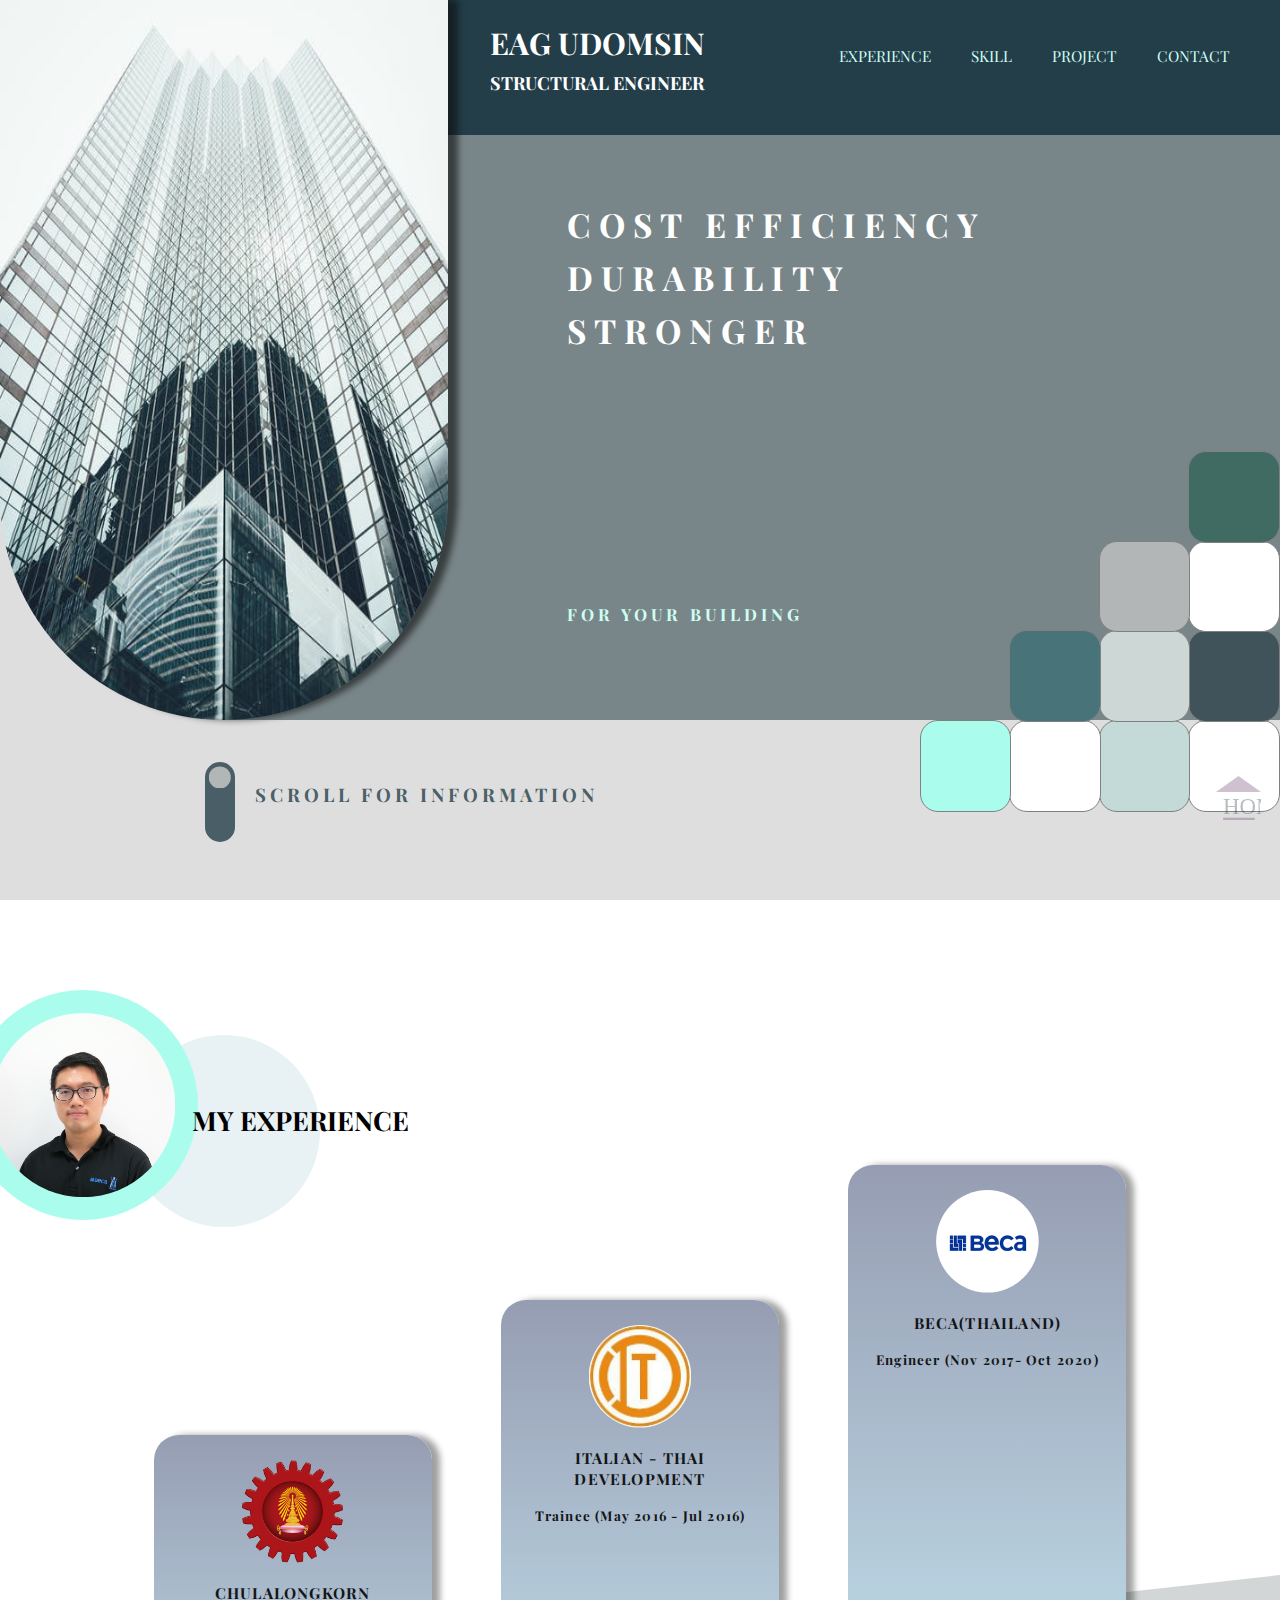
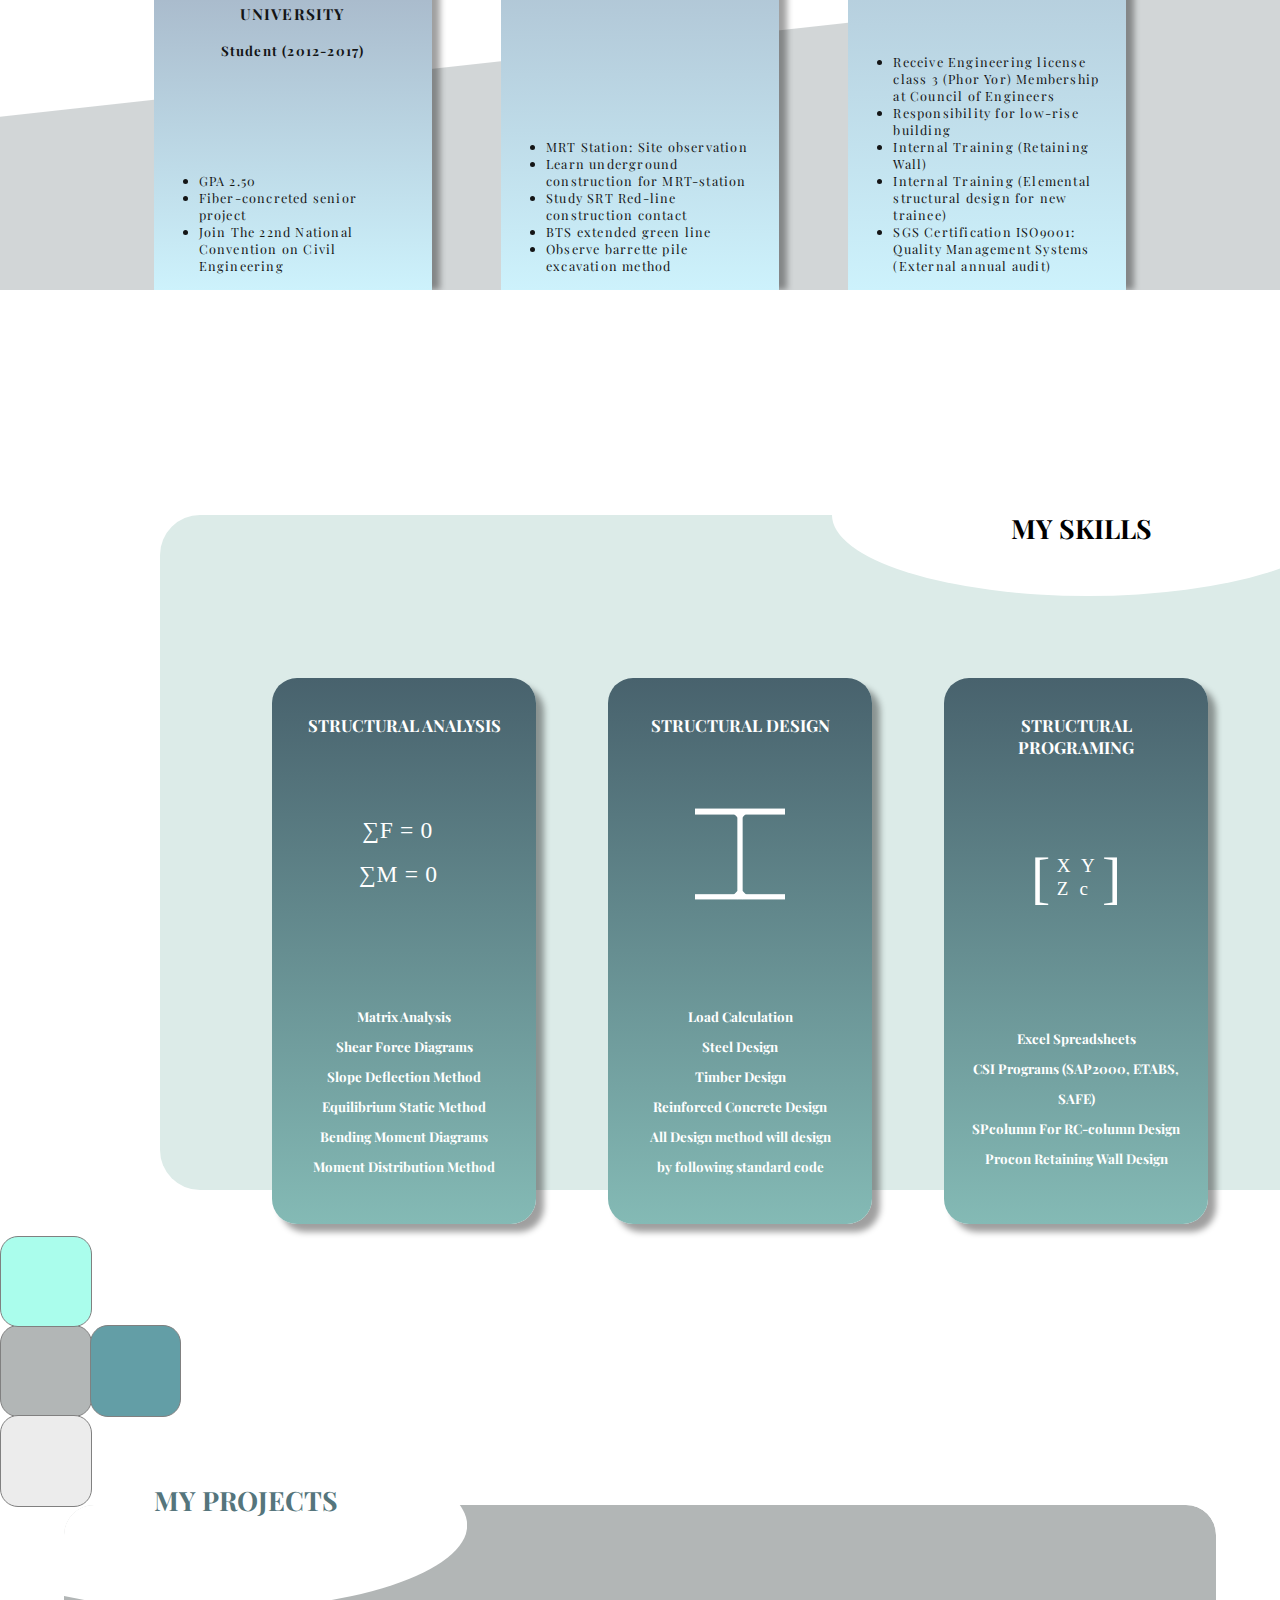
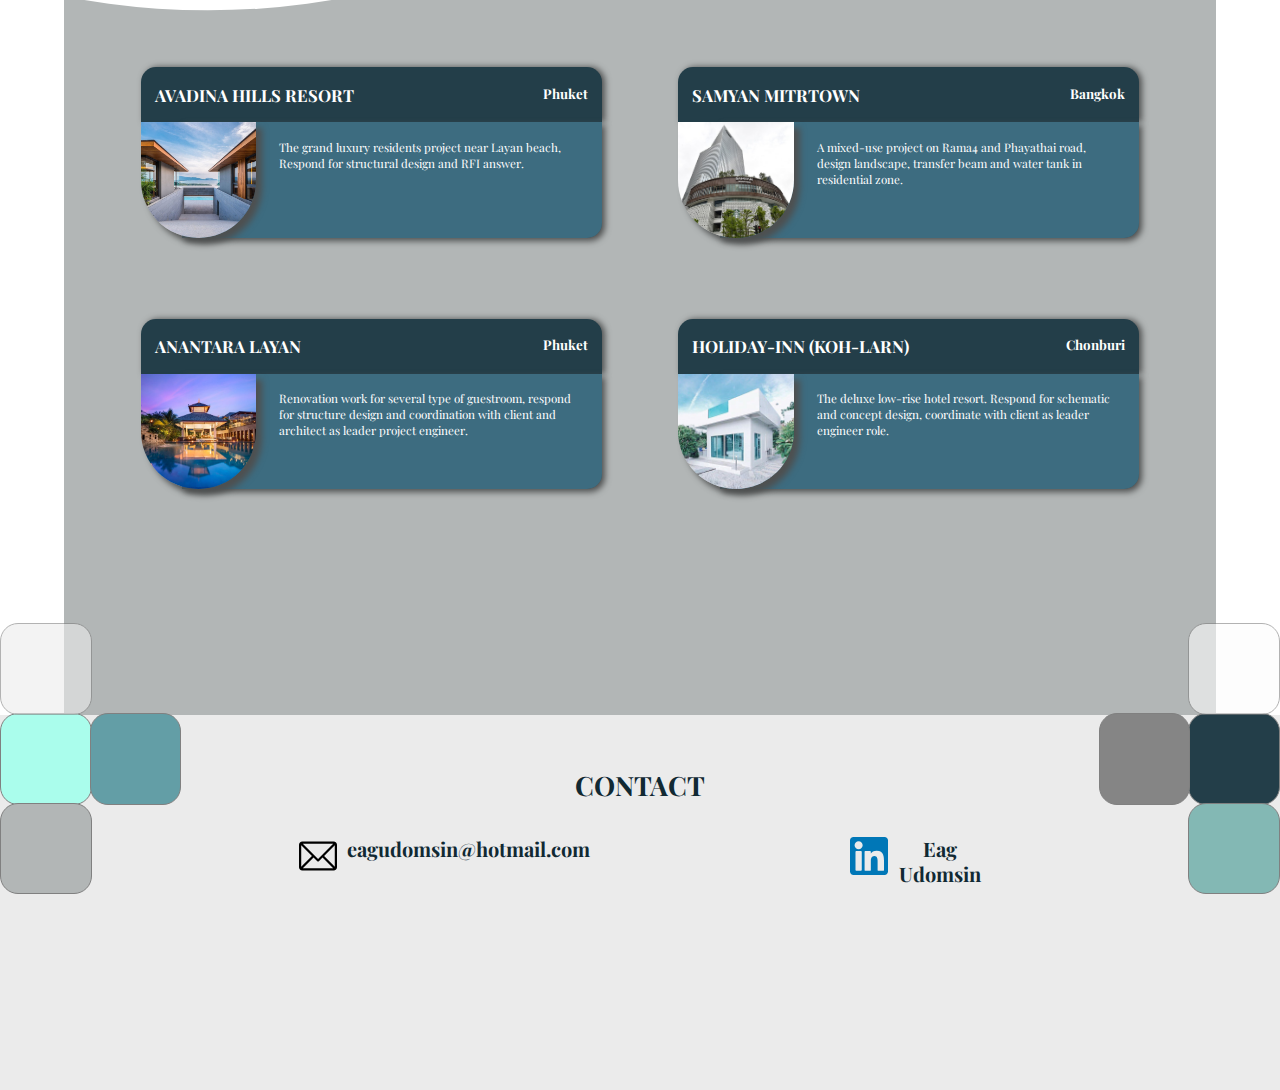
<file: index.html>
<!DOCTYPE html>
<html lang="en">
<head>
    <meta charset="UTF-8">
    <meta name="viewport" content="width=device-width, initial-scale=1.0">
    <title>Eag Udomsin</title>
    <link rel="stylesheet" href="2-style.css">
    <link rel="preconnect" href="https://fonts.gstatic.com">
    <link href="https://fonts.googleapis.com/css2?family=Playfair+Display&display=swap" rel="stylesheet">

</head>

<body>
    <section class="index">
        <div class="img-building-container">
            <img src="Image/building.jpeg" alt="" class="building">
        </div>
        <header>
            <div class="logo">
                <h1>EAG UDOMSIN</h1>
                <h2>STRUCTURAL ENGINEER</h2>
            </div>
            <nav>
                <ul>
                    <li><a href="#experience" id="toexperience">EXPERIENCE</a></li>
                    <li><a href="#skill" id="toskill">SKILL</a></li>
                    <li><a href="#project" id="toproject">PROJECT</a></li>
                    <li><a href="#contact" id="tocontact">CONTACT</a></li>
                </ul>
            </nav>
        </header>
        <div class="index-container">
            <h3>COST EFFICIENCY <br>
                DURABILITY <br>
                STRONGER</h3>
            <h4>FOR YOUR BUILDING</h4>
        </div>
        <div class="decor-box" id="box1"></div>
        <div class="decor-box" id="box2"></div>
        <div class="decor-box" id="box3"></div>
        <div class="decor-box" id="box4"></div>
        <div class="decor-box" id="box5"></div>
        <div class="decor-box" id="box6"></div>
        <div class="decor-box" id="box7"></div>
        <div class="decor-box" id="box8"></div>
        <div class="decor-box" id="box9"></div>
        <div class="decor-box" id="box10"></div>
        <div class="scroll-container">
            <div class="scroll">
                <div class="scroll-long">
                    <div class="scroll-circle"></div>
                </div>
            </div>
            <h4>SCROLL FOR INFORMATION</h4>
        </div>
    </section>

    <section class="experience" id="experience">
        <div class="circle1">
            <img src="Image/profile.jpg" alt="">
        </div>
        <div class="circle2"></div>
        <h2 class="exp-header">MY EXPERIENCE</h2>
        
        <div class="exp-container">
            <div class="exp-container-inner">
                <div class="exp-chula">
                    <img src="Image/CHULA ICON.png" alt="">
                    <h3>CHULALONGKORN UNIVERSITY</h3>
                    <h4>Student (2012-2017)</h4>
                    <ul>
                        <li>GPA 2.50</li>
                        <li>Fiber-concreted senior project</li>
                        <li>Join The 22nd National Convention on Civil Engineering</li>
                    </ul>
                </div>
            </div>
            <div class="exp-container-inner">
                <div class="exp-itd">
                    <img src="Image/ITD ICON.png" alt="">
                    <h3>ITALIAN - THAI DEVELOPMENT</h3>
                    <h4>Trainee (May 2016 - Jul 2016)</h4>
                    <ul>
                        <li>MRT Station: Site observation</li>
                        <li>Learn underground construction for MRT-station</li>
                        <li>Study SRT Red-line construction contact</li>
                        <li>BTS extended green line </li>
                        <li>Observe barrette pile excavation method</li>
                    </ul>
                </div>
            </div>
            <div class="exp-container-inner">
                <div class="exp-beca">
                    <img src="Image/BECA ICON.jpg" alt="">
                    <h3>BECA(THAILAND)</h3>
                    <h4>Engineer (Nov 2017- Oct 2020)</h4>
                    <ul>
                        <li>Receive Engineering license class 3 (Phor Yor) Membership at Council of Engineers</li>
                        <li>Responsibility for low-rise building</li>
                        <li>Internal Training (Retaining Wall)</li>
                        <li>Internal Training (Elemental structural design for new trainee) </li>
                        <li>SGS Certification ISO9001: Quality Management Systems (External annual audit) </li>
                    </ul>
                </div>
            </div>
        </div>

        <div class="exp-end"></div>
    </section>

    <section class="skill" id="skill">
        <div class="circle3"></div>
        <div class="skill-bg"></div>
        <h2 class="skill-header">MY SKILLS</h2>
        <div class="skill-container">
            <div class="skill-container-inner">
                <div class="myskill">
                    <h3>STRUCTURAL ANALYSIS</h3>
                    <img src="Image/Structural Analysis Icon.svg" alt="">
                    <h4>Matrix Analysis <br> 
                        Shear Force Diagrams <br>
                        Slope Deflection Method <br> 
                        Equilibrium Static Method <br>
                        Bending Moment Diagrams <br>
                        Moment Distribution Method
                    </h4>
                </div>
            </div>
            <div class="skill-container-inner">
                <div class="myskill">
                    <h3>STRUCTURAL DESIGN</h3>
                    <img src="Image/Structural Design Icon.svg" alt="">
                    <h4>Load Calculation <br>
                        Steel Design <br>
                        Timber Design <br>
                        Reinforced Concrete Design <br>
                        All Design method will design <br>
                        by following standard code <br>
                    </h4>
                </div>
            </div>
            <div class="skill-container-inner">
                <div class="myskill">
                    <h3>STRUCTURAL PROGRAMING</h3>
                    <img src="Image/Structural Programing Icon.svg" alt="">
                    <h4>Excel Spreadsheets <br>
                        CSI Programs (SAP2000, ETABS, SAFE) <br>
                        SPcolumn For RC-column Design <br>
                        Procon Retaining Wall Design
                    </h4>
                </div>
            </div>
        </div>
    </section>

    <section class="project" id="project">
        <div class="decor-box" id="box11"></div>
        <div class="decor-box" id="box12"></div>
        <div class="decor-box" id="box13"></div>
        <div class="decor-box" id="box14"></div>
        <h2 class="project-header">MY PROJECTS</h2>
        <div class="project-container-outer">
            <div class="circle4"></div>
            <div class="project-container">
                <div class="project-container-inner1">
                    <div class="project-box avadina">
                        <div class="sub-header">
                            <h3>AVADINA HILLS RESORT</h3>
                            <h4>Phuket</h4>
                        </div>
                        <div class="description-box">
                            <img src="Image/Avadina.jpg" alt="">
                            <div class="description">
                                <p>The grand luxury residents project near Layan beach, Respond for structural design and RFI answer.</p>
                            </div>
                        </div>
                    </div>

                    <div class="project-box samyan">
                        <div class="sub-header">
                            <h3>SAMYAN MITRTOWN</h3>
                            <h4>Bangkok</h4>
                        </div>
                        <div class="description-box">
                            <img src="Image/SYM.jpg" alt="">
                            <div class="description">
                                <p>A mixed-use project on Rama4 and Phayathai road, design landscape, transfer beam and water tank in residential zone.</p>
                            </div>
                        </div>
                    </div>
                </div>
                <div class="project-container-inner2">
                    <div class="project-box anantara">
                        <div class="sub-header">
                            <h3>ANANTARA LAYAN</h3>
                            <h4>Phuket</h4>
                        </div>
                        <div class="description-box">
                            <img src="Image/Anantara.jpg" alt="">
                            <div class="description">
                                <p>Renovation work for several type of guestroom, respond for structure design and coordination with client and architect as leader project engineer.</p>
                            </div>
                        </div>
                    </div>
                    <div class="project-box holiday">
                        <div class="sub-header">
                            <h3>HOLIDAY-INN (KOH-LARN)</h3>
                            <h4>Chonburi</h4>
                        </div>
                        <div class="description-box">
                            <img src="Image/Holiday-Inn.jpg" alt="">
                            <div class="description">
                                <p>The deluxe low-rise hotel resort. Respond for schematic and concept design, coordinate with client as leader engineer role.</p>
                            </div>
                        </div>
                    </div>
                </div>
            </div>

        </div>
        <div class="decor-box" id="box15"></div>
        <div class="decor-box" id="box16"></div>
        <div class="decor-box" id="box17"></div>
        <div class="decor-box" id="box18"></div>
        <div class="decor-box" id="box19"></div>
        <div class="decor-box" id="box20"></div>
        <div class="decor-box" id="box21"></div>
        <div class="decor-box" id="box22"></div>
    </section>
<section class="contact" id="contact">
    <h2>CONTACT</h2>
    <div class="contact-container">
        <div class="email"><img src="Image/Mail.svg" alt=""><h3><a href="mailto:eagudomsin@hotmail.com">eagudomsin@hotmail.com</a></h3></div>
        <div class="email"><img src="Image/Linkdin.svg" alt=""><h3><a href="https://www.linkedin.com/in/eag-udomsin-292a661b1/">Eag Udomsin</a></h3></div>
    </div>
</section>

<div class="headhome">
    <a href="#"><img src="Image/Home btn.svg" alt=""></a>
</div>
</body>

<footer>
    <script src="4-jquery-3.5.1.js"></script>
    <script src="3-script.js"></script>
</footer>
</html>
</file>
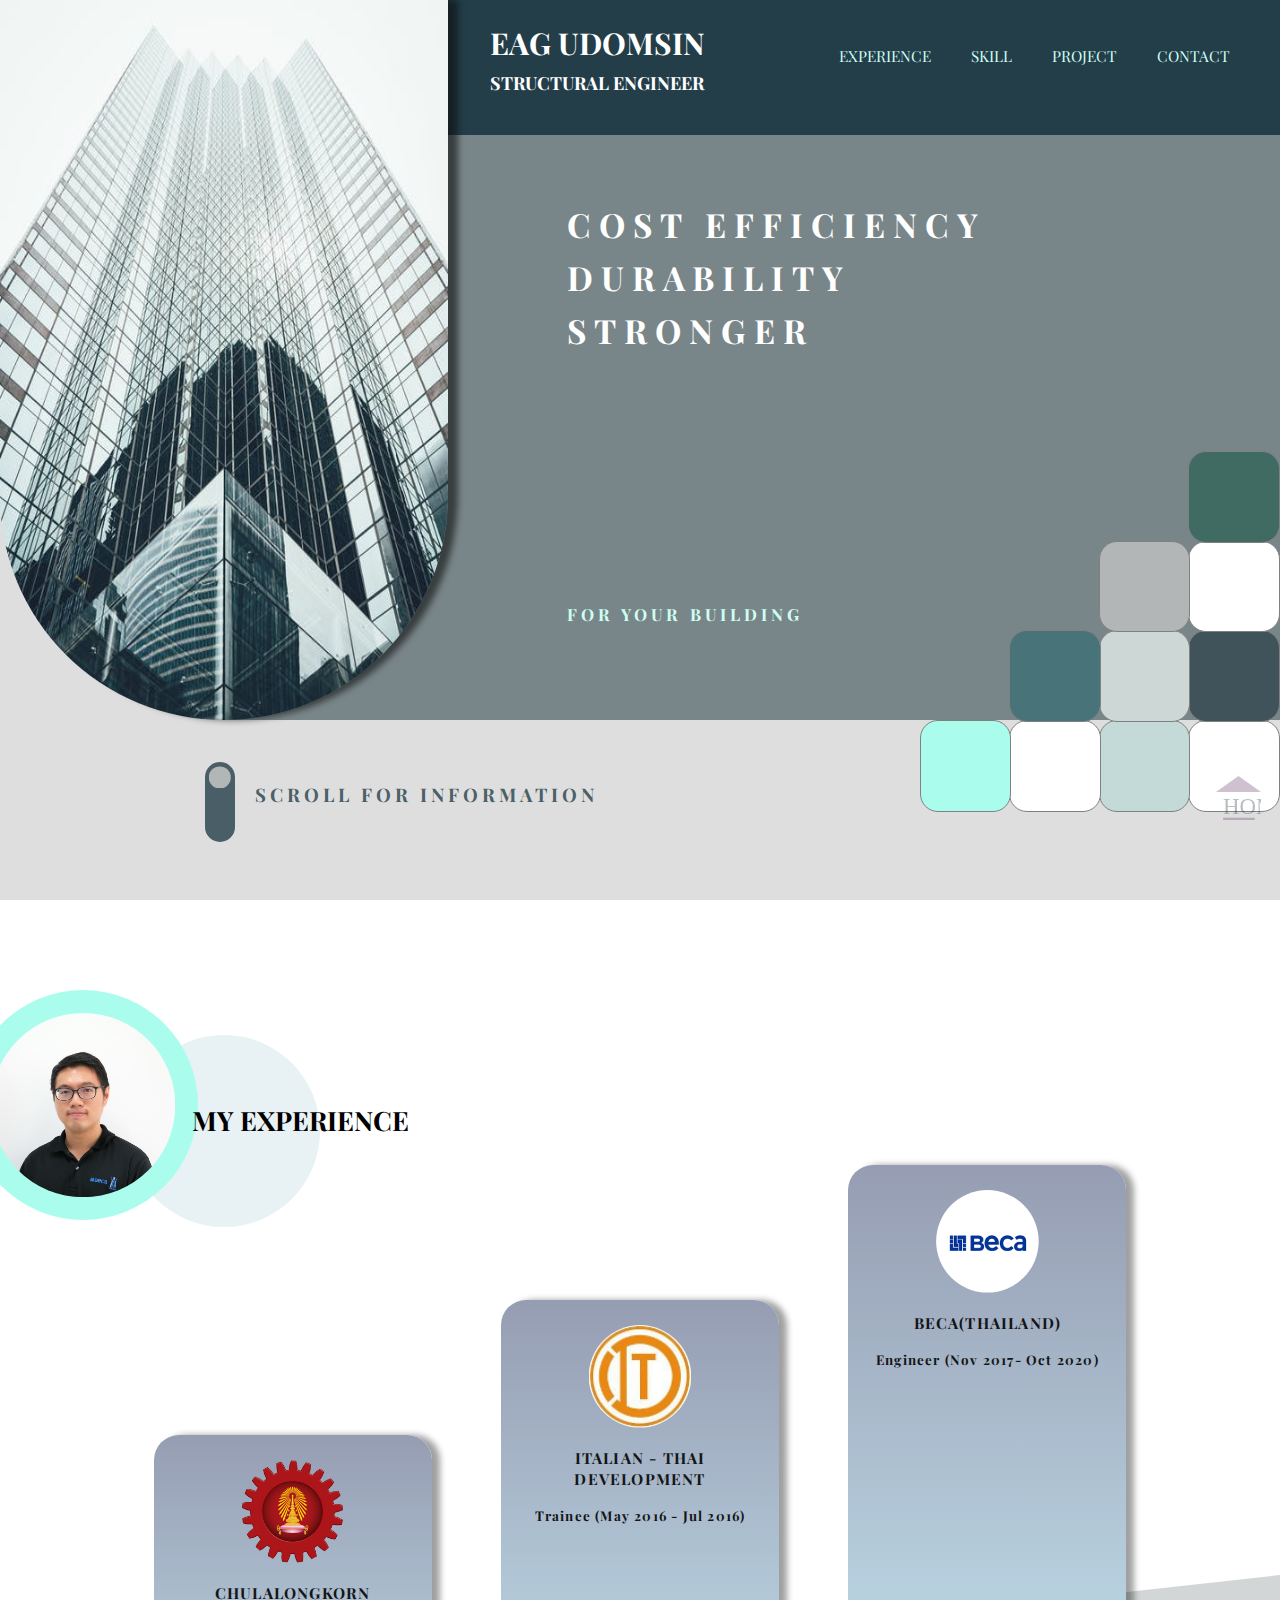
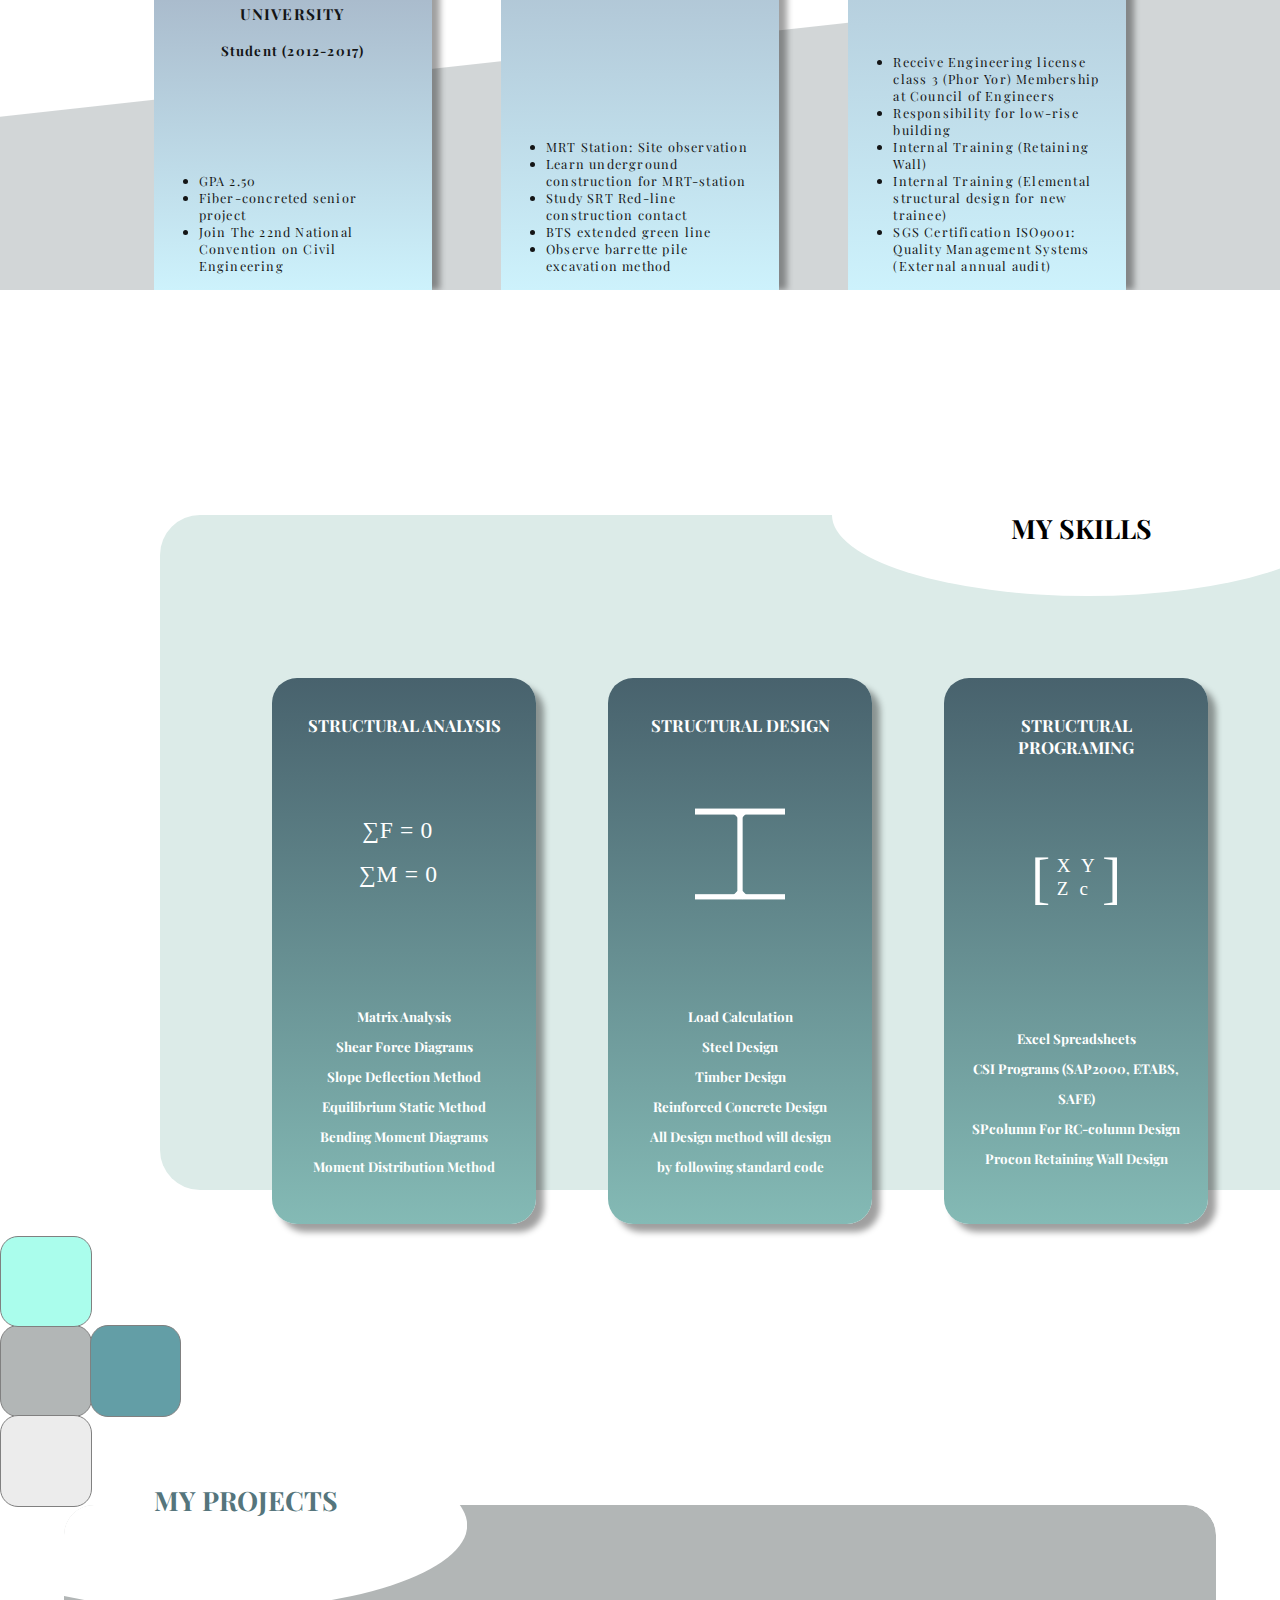
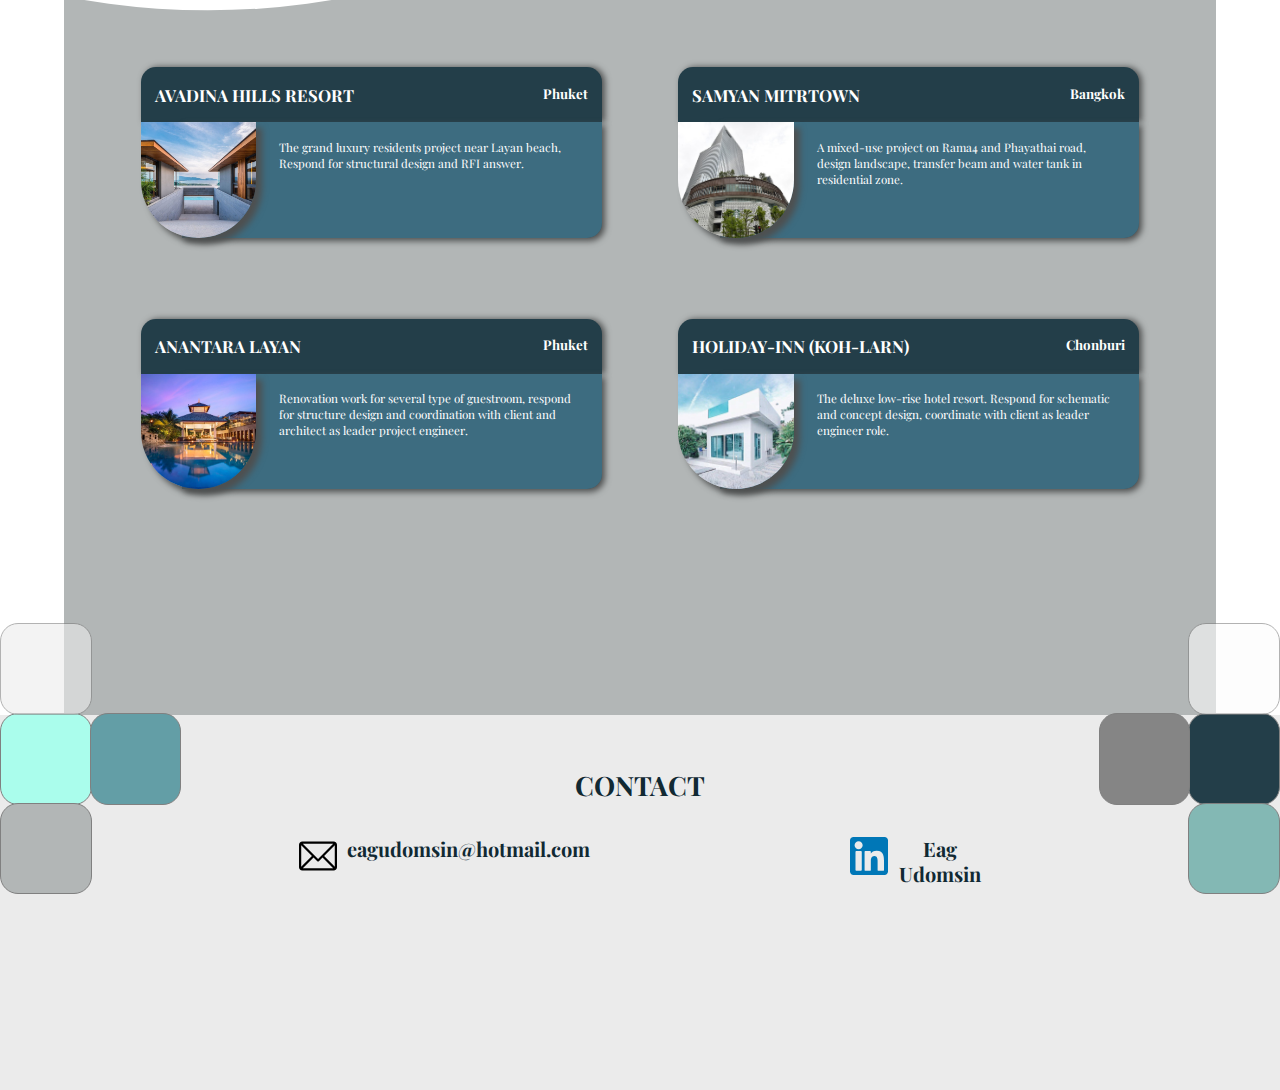
<file: 1-Portfolio.html>
<!DOCTYPE html>
<html lang="en">
<head>
    <meta charset="UTF-8">
    <meta name="viewport" content="width=device-width, initial-scale=1.0">
    <title>Eag Udomsin</title>
    <link rel="stylesheet" href="2-style.css">
    <link rel="preconnect" href="https://fonts.gstatic.com">
    <link href="https://fonts.googleapis.com/css2?family=Playfair+Display&display=swap" rel="stylesheet">

</head>

<body>
    <section class="index">
        <div class="img-building-container">
            <img src="Image/building.jpeg" alt="" class="building">
        </div>
        <header>
            <div class="logo">
                <h1>EAG UDOMSIN</h1>
                <h2>STRUCTURAL ENGINEER</h2>
            </div>
            <nav>
                <ul>
                    <li><a href="#experience">EXPERIENCE</a></li>
                    <li><a href="#skill">SKILL</a></li>
                    <li><a href="#project">PROJECT</a></li>
                    <li><a href="#contact">CONTACT</a></li>
                </ul>
            </nav>
        </header>
        <div class="index-container">
            <h3>COST EFFICIENCY <br>
                DURABILITY <br>
                STRONGER</h3>
            <h4>FOR YOUR BUILDING</h4>
        </div>
        <div class="decor-box" id="box1"></div>
        <div class="decor-box" id="box2"></div>
        <div class="decor-box" id="box3"></div>
        <div class="decor-box" id="box4"></div>
        <div class="decor-box" id="box5"></div>
        <div class="decor-box" id="box6"></div>
        <div class="decor-box" id="box7"></div>
        <div class="decor-box" id="box8"></div>
        <div class="decor-box" id="box9"></div>
        <div class="decor-box" id="box10"></div>
        <div class="scroll-container">
            <div class="scroll">
                <div class="scroll-long">
                    <div class="scroll-circle"></div>
                </div>
            </div>
            <h4>SCROLL FOR INFORMATION</h4>
        </div>
    </section>

    <section class="experience" id="experience">
        <div class="circle1">
            <img src="Image/profile.jpg" alt="">
        </div>
        <div class="circle2"></div>
        <h2 class="exp-header">MY EXPERIENCE</h2>
        
        <div class="exp-container">
            <div class="exp-container-inner">
                <div class="exp-chula">
                    <img src="Image/CHULA ICON.png" alt="">
                    <h3>CHULALONGKORN UNIVERSITY</h3>
                    <h4>Student (2012-2017)</h4>
                    <ul>
                        <li>GPA 2.50</li>
                        <li>Fiber-concreted senior project</li>
                        <li>Join The 22nd National Convention on Civil Engineering</li>
                    </ul>
                </div>
            </div>
            <div class="exp-container-inner">
                <div class="exp-itd">
                    <img src="Image/ITD ICON.png" alt="">
                    <h3>ITALIAN - THAI DEVELOPMENT</h3>
                    <h4>Trainee (May 2016 - Jul 2016)</h4>
                    <ul>
                        <li>MRT Station: Site observation</li>
                        <li>Learn underground construction for MRT-station</li>
                        <li>Study SRT Red-line construction contact</li>
                        <li>BTS extended green line </li>
                        <li>Observe barrette pile excavation method</li>
                    </ul>
                </div>
            </div>
            <div class="exp-container-inner">
                <div class="exp-beca">
                    <img src="Image/BECA ICON.jpg" alt="">
                    <h3>BECA(THAILAND)</h3>
                    <h4>Engineer (Nov 2017- Oct 2020)</h4>
                    <ul>
                        <li>Receive Engineering license class 3 (Phor Yor) Membership at Council of Engineers</li>
                        <li>Responsibility for low-rise building</li>
                        <li>Internal Training (Retaining Wall)</li>
                        <li>Internal Training (Elemental structural design for new trainee) </li>
                        <li>SGS Certification ISO9001: Quality Management Systems (External annual audit) </li>
                    </ul>
                </div>
            </div>
        </div>

        <div class="exp-end"></div>
    </section>

    <section class="skill" id="skill">
        <div class="circle3"></div>
        <div class="skill-bg"></div>
        <h2>MY SKILLS</h2>
        <div class="skill-container">
            <div class="skill-container-inner">
                <div class="myskill">
                    <h3>STRUCTURAL ANALYSIS</h3>
                    <img src="Image/Structural Analysis Icon.svg" alt="">
                    <h4>Matrix Analysis <br> 
                        Shear Force Diagrams <br>
                        Slope Deflection Method <br> 
                        Equilibrium Static Method <br>
                        Bending Moment Diagrams <br>
                        Moment Distribution Method
                    </h4>
                </div>
            </div>
            <div class="skill-container-inner">
                <div class="myskill">
                    <h3>STRUCTURAL DESIGN</h3>
                    <img src="Image/Structural Design Icon.svg" alt="">
                    <h4>Load Calculation <br>
                        Steel Design <br>
                        Timber Design <br>
                        Reinforced Concrete Design <br>
                        All Design method will design <br>
                        by following standard code <br>
                    </h4>
                </div>
            </div>
            <div class="skill-container-inner">
                <div class="myskill">
                    <h3>STRUCTURAL PROGRAMING</h3>
                    <img src="Image/Structural Programing Icon.svg" alt="">
                    <h4>Excel Spreadsheets <br>
                        CSI Programs (SAP2000, ETABS, SAFE) <br>
                        SPcolumn For RC-column Design <br>
                        Procon Retaining Wall Design
                    </h4>
                </div>
            </div>
        </div>
    </section>

    <section class="project" id="project">
        <div class="decor-box" id="box11"></div>
        <div class="decor-box" id="box12"></div>
        <div class="decor-box" id="box13"></div>
        <div class="decor-box" id="box14"></div>
        <h2 class="project-header">MY PROJECTS</h2>
        <div class="project-container-outer">
            <div class="circle4"></div>
            <div class="project-container">
                <div class="project-container-inner1">
                    <div class="project-box avadina">
                        <div class="sub-header">
                            <h3>AVADINA HILLS RESORT</h3>
                            <h4>Phuket</h4>
                        </div>
                        <div class="description-box">
                            <img src="Image/Avadina.jpg" alt="">
                            <div class="description">
                                <p>The grand luxury residents project near Layan beach, Respond for structural design and RFI answer.</p>
                            </div>
                        </div>
                    </div>

                    <div class="project-box samyan">
                        <div class="sub-header">
                            <h3>SAMYAN MITRTOWN</h3>
                            <h4>Bangkok</h4>
                        </div>
                        <div class="description-box">
                            <img src="Image/SYM.jpg" alt="">
                            <div class="description">
                                <p>A mixed-use project on Rama4 and Phayathai road, design landscape, transfer beam and water tank in residential zone.</p>
                            </div>
                        </div>
                    </div>
                </div>
                <div class="project-container-inner2">
                    <div class="project-box anantara">
                        <div class="sub-header">
                            <h3>ANANTARA LAYAN</h3>
                            <h4>Phuket</h4>
                        </div>
                        <div class="description-box">
                            <img src="Image/Anantara.jpg" alt="">
                            <div class="description">
                                <p>Renovation work for several type of guestroom, respond for structure design and coordination with client and architect as leader project engineer.</p>
                            </div>
                        </div>
                    </div>
                    <div class="project-box holiday">
                        <div class="sub-header">
                            <h3>HOLIDAY-INN (KOH-LARN)</h3>
                            <h4>Chonburi</h4>
                        </div>
                        <div class="description-box">
                            <img src="Image/Holiday-Inn.jpg" alt="">
                            <div class="description">
                                <p>The deluxe low-rise hotel resort. Respond for schematic and concept design, coordinate with client as leader engineer role.</p>
                            </div>
                        </div>
                    </div>
                </div>
            </div>

        </div>
        <div class="decor-box" id="box15"></div>
        <div class="decor-box" id="box16"></div>
        <div class="decor-box" id="box17"></div>
        <div class="decor-box" id="box18"></div>
        <div class="decor-box" id="box19"></div>
        <div class="decor-box" id="box20"></div>
        <div class="decor-box" id="box21"></div>
        <div class="decor-box" id="box22"></div>
    </section>
<section class="contact" id="contact">
    <h2>CONTACT</h2>
    <div class="contact-container">
        <div class="email"><img src="Image/Mail.svg" alt=""><h3><a href="mailto:eagudomsin@hotmail.com">eagudomsin@hotmail.com</a></h3></div>
        <div class="email"><img src="Image/Linkdin.svg" alt=""><h3><a href="https://www.linkedin.com/in/eag-udomsin-292a661b1/">Eag Udomsin</a></h3></div>
    </div>
</section>

<div class="headhome">
    <a href="#"><img src="Image/Home btn.svg" alt=""></a>
</div>
</body>

<footer>
    <script src="4-jquery-3.5.1.js"></script>
    <script src="3-script.js"></script>
</footer>
</html>
</file>
<file: 2-style.css>
@-webkit-keyframes mouseupdown {
    from {
        top: 0px;
    }
    to {
        top: 45px;
    }
}

@keyframes mouseupdown {
    from {
        top: 0px;
    }
    to {
        top: 45px;
    }
}

@-webkit-keyframes mouseupdown2 {
    from {
        top: 0px;
    }
    to {
        top: 22.5px;
    }
}

@keyframes mouseupdown2 {
    from {
        top: 0px;
    }
    to {
        top: 22.5px;
    }
}

@keyframes falldown {
    from {
        top: -50%;
        opacity: 0.2;
    }
    to {
        top: 0;
        opacity: 1;
    }
}

@-webkit-keyframes falldown {
    form {
        top: -50%;
        opacity: 0.2;
    }
    to {
        top: 0;
        opacity: 1;
    }
}

@keyframes falldown2 {
    from {
        top: -50%;
        opacity: 0.2;
    }
    to {
        top: 10vh;
        opacity: 1;
    }
}

@-webkit-keyframes falldown2 {
    form {
        top: -50%;
        opacity: 0;
    }
    to {
        top: 10vh;
        opacity: 1;
    }
}

@-webkit-keyframes blur-in{
    0% {
        opacity: 0;
    }
    50% {
        opacity: 0;
    }
    100% {
        opacity: 1;
    }
}

@keyframes blur-in{
    0% {
        opacity: 0;
    }
    50% {
        opacity: 0;
    }
    100% {
        opacity: 1;
    }
}

@-webkit-keyframes raise-up {
    0% {
        bottom: -100%;
        opacity: 0;
    } 
    33% {
        bottom: -100%;
        opacity: 0;
    }
    100% {
        bottom: 0;
        opacity: 1;
    }
}

@keyframes raise-up {
    0% {
        bottom: -100%;
        opacity: 0;
    } 
    33% {
        bottom: -100%;
        opacity: 0;
    }
    100% {
        bottom: 0;
        opacity: 1;
    }
}

@-webkit-keyframes left-swipe {
    0% {
        right: -100%;
        opacity: 0;
    } 
    33% {
        right: -100%;
        opacity: 0;
    }
    100% {
        right: 0;
        opacity: 1;
    }
}

@keyframes left-swipe {
    0% {
        right: -100%;
        opacity: 0;
    } 
    33% {
        right: -100%;
        opacity: 0;
    }
    100% {
        right: 0;
        opacity: 1;
    }
}

html {
    scroll-behavior: smooth;
}

body {
    font-family: 'Playfair Display', serif;
    margin: 0;
}

.index {
    height: 100vh;
    background-color: #dedede;
}

.img-building-container {
    margin: 0;
    display: inline;
}

.building {
    width: 35%;
    height: 80%;
    margin: 0;
    position: relative;
    z-index: 5;
    border-radius: 0 0 1000px 1000px;
    box-shadow: 10px 0 6px #0c0c0c95;
    animation: falldown 2s;
    -webkit-animation: falldown 2s;
}

header {
    height: 15%;
    width: 65%;
    background-color: #233E49 ;
    display: flex;
    justify-content: space-between;
    position: absolute;
    top: 0;
    left: 35%;
}

.index-container {
    height: 65%;
    width: 82.5%;
    background-color: #142D3380;
    position: absolute;
    right: 0;
    top: 15%;
}

.scroll-container {
    margin-top: 3%;
    margin-left: 16%;
    display: flex;
}

.logo {
    margin-left: 5%;
    color: #ffffff;
    text-align: center;
    font-style: bold;
    line-height: 0;
}

.logo h1{
    font-size: calc( 100vw / 1920 * 45);
    margin-top: calc( 100vw / 1920 * 20 + 30px);
    margin-bottom: calc( 100vw / 1920 *60);
    animation: blur-in 3s;
}

.logo h2 {
    font-size: calc( 100vw / 1920 * 27);
    margin-top: 0;
    animation: blur-in 3.2s;
}

nav {
    margin-top: 3.5%;
    margin-right: 30px;
    animation: blur-in 3.3s;
}

nav ul {
    display: flex;
}

nav ul li {
    list-style: none;
}

nav ul li a {
    margin: 0 20px 0 20px;
    text-decoration: none;
    color: #CEFEF2;
    font-size: calc( 100vw / 1920 * 23);
}

nav ul li a:hover {
    text-shadow: 0 5px 7px #DDDDDD ;
}

.index-container h3 {
    position: absolute;
    top: 5%;
    left: 32.5%;
    color: #ffffff;
    font-size: calc( 100vw / 1920 * 50);
    line-height: calc( 100vw / 1920 * 80);
    letter-spacing: 8px;
    animation: blur-in 3.5s;
    -webkit-animation: blur-in 3.5s;
}

.index-container h4 {
    position: absolute;
    left: 32.5%;
    bottom: 12.5%;
    color: #CEFEF2;
    font-size: calc( 100vw / 1920 * 25);
    letter-spacing: 4px;
    animation: blur-in 3.7s;
    -webkit-animation: blur-in 3.7s;
}

.decor-box {
    width: 7%;
    background-color: #ffffff;
    border-radius: 18px;
    position: absolute;
    z-index: 3;
    border: 0.5px grey solid;
}
#box1 {
    top: 80%;
    right: 0;
    animation: blur-in 3.9s;
    -webkit-animation: blur-in 3.9s;
}
#box2 {
    top: 80%;
    right: 7%;
    background-color: #C4DAD8;
    animation: blur-in 3.9s;
    -webkit-animation: blur-in 3.9s;
}
#box3 {
    top: 80%;
    right: 14%;
    animation: blur-in 3.9s;
    -webkit-animation: blur-in 3.9s;
}
#box4 {
    top: 80%;
    right: 21%;    
    background-color: #AAFDEC;
    animation: blur-in 3.9s;
    -webkit-animation: blur-in 3.9s;
}
#box5 {
    right: 0;
    background-color: #41535a;
    animation: blur-in 3.7s;
    -webkit-animation: blur-in 3.7s;
}
#box6 {
    right: 7%;
    background-color: #cdd8d6;
    animation: blur-in 3.7s;
    -webkit-animation: blur-in 3.7s;
}
#box7 {
    right: 14%;
    background-color: #487379;
    animation: blur-in 3.7s;
    -webkit-animation: blur-in 3.7s;
}
#box8 {
    right: 0;
    animation: blur-in 3.5s;
    -webkit-animation: blur-in 3.5s;
}
#box9 {
    right: 7%;
    background-color: #B2B6B6;
    animation: blur-in 3.5s;
    -webkit-animation: blur-in 3.5s;
}
#box10 {
    right: 0;
    background-color: #3f6b62;
    animation: blur-in 3.3s;
    -webkit-animation: blur-in 3.3s;
}
#box11 {
    background-color: #B2B6B6;
}
#box12 {
    background-color: #639EA6;
}
#box13 {
    background-color: #AAFDEC;
}
#box14 {
    background-color: #ECECEC;
}
#box15 {
    background-color: #AAFDEC;
}
#box16 {
    background-color: #B2B6B6;
}
#box17 {
    background-color: #ECECEC;
    opacity: 0.6;
}
#box18 {
    background-color: #639EA6;
}
#box19 {
    right:0;
    background-color: #233E49;
}
#box20 {
    right:0;
    background-color: #83B8B4;
}
#box21 {
    right:0;
    background-color: #FCFCFC;
    opacity: 0.6;
}
#box22 {
    background-color: #858585;
}

.scroll-container h4 {
    font-size: calc( 100vw / 1920 * 28);
    margin: 20px 0 0 20px;
    letter-spacing: 4px;
    color: #2a434dd3;
    animation: blur-in 3.8s;
    -webkit-animation: blur-in 3.8s;
}

.scroll-long {
    width: 30px;
    height: 80px;
    background-color: #2a434dd3;
    border-radius: 25px;
}

.scroll-circle {
    background-color: #B2B6B6 ;
    position: relative;
    clip-path: circle(50%);
    width: 22px;
    height: 22px;
    top: 4px;
    left: 4px;
    animation: mouseupdown 1.5s infinite;
    -webkit-animation: mouseupdown 1.5s infinite;
}

.experience {
    height: 100vh;
    overflow: hidden;
    position: relative;
    margin-top: 10vh;
}

.exp-header {
    position: absolute;
    z-index: 2;
    left: 15%;
    top: 10%;
    font-size: calc( 100vw / 1920 * 40);
}

.circle1 {
    width: 18%;
    background-color: #AAFDEC;
    border-radius: 500px;
    position: absolute;
    left: -2.5%;
}

.circle1 img {
    width: 80%;
    clip-path: circle(50%);
    position: absolute;
    top: 10%;
    left: 10%;
}

.circle2 {
    clip-path: circle(50%);
    background-color: #E8F2F4 ;
    width: 15%;
    position: absolute;
    left: 10%;
    top: 5%;
    z-index: -1;
}

.exp-container {
    position: absolute;
    bottom: 0;
    display: flex;
    width: 100vw;
    color: #141516;
}

.exp-container img {
    width: 45%;
    clip-path: circle(50%);
}

.exp-container h3 {
    font-size: calc( 100vw / 1920 * 23);
}

.exp-container h4 {
    font-size: calc( 100vw / 1920 * 20);
}

.exp-container ul {
    text-align: left;
    position: absolute;
    bottom: 0;
    padding-left: 20px;
}

.exp-container ul li {
    font-size: calc( 100vw / 1920 * 19);
    padding-right: 25px;
}

.exp-container-inner {
    height: 100vh;
    letter-spacing: 1.2px;
}

.exp-chula {
    background-image: linear-gradient(180deg, #969DB2, #CDF2FC);
    padding: 25px;
    border-radius: 25px 25px 0 0;
    box-shadow: 8px 0 6px #00000060 ;
    width: calc(100px + 10vw);
    position: absolute;
    bottom: 0;
    left: 12vw;
    text-align: center;
    min-height: 45%;
}

.exp-itd {
    background-image: linear-gradient(180deg, #969DB2, #CDF2FC);
    padding: 25px;
    border-radius: 25px 25px 0 0;
    box-shadow: 8px 0 6px #00000060 ;
    width: calc(100px + 10vw);
    position: absolute;
    bottom: 0;
    left: calc(50vw - (100px + 10vw) / 2 - 25px);
    text-align: center;
    min-height: 60%;
}

.exp-beca {
    background-image: linear-gradient(180deg, #969DB2, #CDF2FC);
    padding: 25px;
    border-radius: 25px 25px 0 0;
    box-shadow: 8px 0 6px #00000060 ;
    width: calc(100px + 10vw);
    position: absolute;
    bottom: 0;
    right: 12vw;
    text-align: center;
    min-height: 75%;
}

.exp-end {
    position: absolute;
    bottom: 0;
    background-color: #88929560;
    z-index: -1;
    width: 100vw;
    height: 35vh;
    clip-path: polygon(0 45%, 100% 0, 100% 100%, 0% 100%);
}

.skill {
    height: 100vh;
    overflow: hidden;
    position: relative;
    margin-top: 10vh;
}

.circle3 {
    width: 40%;
    height: 30%;
    clip-path: ellipse(50% 30% at 50% 50%);
    position: absolute;
    z-index: -1;
    right: -5%;
    top: 0;
    background-color: #ffffff;
}

.skill-container {
    width: 87.5%;
    height: 75%;
    background-color: #DCEBE8;
    position: absolute;
    z-index: -2;
    right: 0;
    top: 15%;
    border-radius: 40px 0 0 40px;
    display: flex;
    justify-content: space-evenly;
}

.skill h2 {
    position: absolute;
    top: 12%;
    right: 10%;
    font-size: calc( 100vw / 1920 * 40);
}

.skill-container-inner {
    width: 20%;
    color: #ffffff;
}

.myskill {
    background-image: linear-gradient(180deg, #48626D, #84BAB5);
    position: absolute;
    bottom: -5%;
    padding: 20px;
    text-align: center;
    border-radius: 25px;
    box-shadow: 8px 8px 6px #00000060 ;
    height: 75%;
    width: inherit;
}

.myskill img {
    width: 40%;
    height: 40%;
}

.myskill h3 {
    font-size: calc( 100vw / 1920 * 25);
}

.myskill h4 {
    position: relative;
    top: 5%;
    font-size: calc( 100vw / 1920 * 20);
    line-height: calc(12px + 2vh);
}

.project {
    height: 100vh;
    position: relative;
    margin-top: 15vh;
}

.project-header {
    font-size: calc( 100vw / 1920 * 40);
    color: #55757C;
    position: absolute;
    z-index: 3;
    left: 12%;
    top: 5%;
}

.project-container-outer {
    width: 90%;
    height: 90%;
    top: 10%;
    right: 5%;
    position: absolute;
    overflow: hidden;
    border-radius: 30px 30px 0 0;
}

.circle4 {
    width: 45%;
    height: 35%;
    clip-path: ellipse(50% 30% at 50% 50%);
    position: absolute;
    z-index: 1;
    left: -10%;
    top: -15%;
    background-color: #ffffff;
}

.project-container {
    width: 100%;
    height: 100%;
    background-color: #B2B6B6 ;
    border-radius: 30px 30px 0 0;
}

.project-container-inner1 {
    display: flex;
    justify-content: space-evenly;
    position: relative;
    top: 20%;
}

.project-container-inner2 {
    display: flex;
    justify-content: space-evenly;
    position: relative;
    top: 30%;
}

.project-box {
    width: 40%;
    height: 100%;
}

.project-box img {
    width: 25%;
    border-radius: 0 0 1000px 1000px;
    box-shadow: 6px 6px 6px #4E5050;
    position: relative;
    z-index: 3;
}

.sub-header {
    display: flex;
    justify-content: space-between;
    color: #ffffff;
    background-color:#233E49 ;
    padding: 0 3% 0 3%;
    border-radius: 15px 15px 0 0;
    box-shadow: 3px 0 6px #4E5050;
}

.sub-header h3 {
    font-size: calc( 100vw / 1920 * 25);
}

.sub-header h4 {
    font-size: calc( 100vw / 1920 * 20);
}

.description-box {
    display: flex;
    justify-content: space-between;
}

.description {
    padding: 1% 5% 1% 5%;
    color: #ffffff;
    background-color: #3D6C80;
    position: relative;
    z-index: 2;
    border-radius: 0 0 15px 0;
}

.description::after {
    content: "";
    width: 121.42%;
    height: 100%;
    position: absolute;
    z-index: 1;
    bottom: 0;
    right: 0;
    background-color: #3D6C80;
    border-radius: 0 0 15px 0;
    box-shadow: 3px 3px 6px #4E5050;
}

.description p {
    position: relative;
    z-index: 3;
    font-size: calc( 100vw / 1920 * 17.5);
}

.contact {
    text-align: center;
    height: 14%;
    overflow: hidden;
    background-color: #EBEBEB;
}

.contact-container {
    display: flex;
    justify-content: space-evenly;
}

.contact-container img {
    height: 15%;
    display: inline;
}

.contact h2 {
    margin-top: 70px;
    font-size: calc( 100vw / 1920 * 40);    
    color: #112933;
    line-height: 0;
}

.email {
    margin-top: 30px;
    display: flex;
}

.email h3 {
    margin: 0 0 0 10px;
}

.email h3 a {
    text-decoration: none;
    color: #112933 ;
    font-size: calc( 100vw / 1920 * 30);
    line-height: 0;
}

.email h3 a:hover {
    text-shadow: 0 5px 7px #8d8d8d ;
}

.headhome {
    position: fixed;
    right: 1.5%;
    bottom: 8.5%;
    z-index: 10;
    opacity: 0.3;
    width: 3.5%;
    animation: blur-in 4s;
    -webkit-animation: blur-in 4s;
}

.headhome:hover {
    opacity: 1;
}

.headhome img {
    width: 100%;
}

@media only screen and (max-width: 1023px) {

    #box1, #box2, #box3, #box4, #box5, #box6, #box7, #box8, #box9, #box10, #box11, #box12, #box13, #box14 {
        display: none;
    }
    .index {
        height: 100vh;
    }

    .img-building-container {
        margin: 0;
        display: inline;
        width: 100%;
        height: 55%;
        text-align: center;
    }

    .building {
        width: 60%;
        height: auto;
        margin: 0;
        position: absolute;
        top: 10vh;
        left: 20vw;
        z-index: 5;
        border-radius: 0 0 1000px 1000px;
        box-shadow: 0 4px 6px #0c0c0c95;
        animation: falldown2 1.5s;
        -webkit-animation: falldown2 1.5s;
    }

    header {
        height: 10%;
        width: 100%;
        background-color: #233E49 ;
        display: flex;
        justify-content: space-between;
        position: absolute;
        top: 0;
        left: 0;
    }

    .index-container {
        height: 100%;
        width: 100%;
        background-color: #142D3380;
        position: absolute;
        right: 0;
        top: 0;
        text-align: center;
    }

    .logo {
        margin-left: 0;
        color: #233E49;
        text-align: center;
        font-style: bold;
        line-height: 0;
        position: absolute;
        width: 70%;
        left: 15%;
        top: 20vh;
        z-index: 10;
    }

    .logo h1{
        font-size: 2.4em;
        margin-top: 0;
        margin-bottom: 1.2em;
    }

    .logo h2 {
        font-size: 1.4em;
        margin-top: 0;
    }

    nav {
        margin: auto auto auto auto;
        position: relative;
        z-index: 5;
    }

    nav ul {
        display: flex;
        padding: 0;
    }

    nav ul li {
        list-style: none;
    }

    nav ul li a {
        margin: 0 20px 0 20px;
        text-decoration: none;
        color: #e9fcf7;
        font-size: 1.2em;
    }

    nav ul li a:hover {
        text-shadow: 0 5px 7px #DDDDDD ;
    }

    .index-container h3 {
        position: absolute;
        top: 67.5vh;
        left: 5%;
        color: #ffffff;
        font-size: 1.8em;
        line-height: 1.6em;
        letter-spacing: 6px;
        width: 90%;
    }
    
    .index-container h4 {
        position: absolute;
        left: 15%;
        bottom: 7.5%;
        color: #CEFEF2;
        font-size: 1em;
        letter-spacing: 4px;
        width: 70%;
    }

    .scroll-container {
        position: absolute;
        bottom: 2%;
        margin: 0;
        left: calc(50% - 7.5px);
    }
    
    .scroll-container h4 {
        display: none;
    }
    
    .scroll-long {
        width: 15px;
        height: 40px;
        background-color: #2a434dd3;
        border-radius: 12.5px;
    }
    
    .scroll-circle {
        background-color: #B2B6B6 ;
        position: relative;
        clip-path: circle(50%);
        width: 11px;
        height: 11px;
        top: 2px;
        left: 2px;
        animation: mouseupdown2 1.5s infinite;
        -animation: mouseupdown2 1.5s infinite;
    }

    .experience {
        height: 100vh;
        overflow: hidden;
        position: relative;
        margin-top: 0;
    }
    
    .exp-header {
        position: absolute;
        z-index: 2;
        left: 35%;
        top: 10%;
        font-size: 2em;
    }
    
    .circle1 {
        width: 40%;
        background-color: #AAFDEC;
        border-radius: 500px;
        position: absolute;
        left: 4%;
        top: 2%;
    }
    
    .circle1 img {
        width: 80%;
        clip-path: circle(50%);
        position: absolute;
        top: 10%;
        left: 10%;
    }
    
    .circle2 {
        clip-path: circle(50%);
        background-color: #E8F2F4 ;
        width: 30%;
        position: absolute;
        left: 30%;
        top: 5%;
        z-index: -1;
    }
    
    .exp-container {
        position: absolute;
        bottom: 0;
        display: flex;
        flex-wrap: wrap;
        align-content: center;
        width: 80%;
        height: 100%;
        color: #141516;
        right: 0;
    }
    
    .exp-container img {
        width: 12.5%;
        clip-path: circle(50%);
        position: absolute;
        right: 85%;
    }
    
    .exp-container h3 {
        font-size: 1.1em;
        padding-right: 10%;
    }
    
    .exp-container h4 {
        font-size: 0.9em;
        padding-right: 10%;
    }
    
    .exp-container ul {
        text-align: left;
        position: initial;
        bottom: 0;
        padding-left: 20px;
        margin-bottom: 0;
    }
    
    .exp-container ul li {
        font-size: 0.7em;
        padding-right: 25px;
    }
    
    .exp-container-inner {
        height: initial;
        width: inherit;
        position: relative;
        right: -10%;
    }
    
    .exp-chula {
        background-image: linear-gradient(180deg, #969DB2, #CDF2FC);
        padding: 10px;
        border-radius: 15px;
        box-shadow: 0 0 6px #00000060 ;
        width: 100%;
        position: initial;
        bottom: 0;
        left: initial;
        right: 0;
        text-align: right;
        min-height: 0;
        margin-bottom: 7%;
        margin-top: 60%;
    }
    
    .exp-itd {
        background-image: linear-gradient(180deg, #969DB2, #CDF2FC);
        padding: 10px;
        border-radius: 15px;
        box-shadow: 0 0 6px #00000060 ;
        width: 100%;
        position: initial;
        bottom: 0;
        left: initial;
        right: 0;
        text-align: right;
        min-height: 0;
        margin-bottom: 7%;
    }
    
    .exp-beca {
        background-image: linear-gradient(180deg, #969DB2, #CDF2FC);
        padding: 10px;
        border-radius: 15px;
        box-shadow: 0 0 6px #00000060 ;
        width: 100%;
        position: initial;
        bottom: 0;
        right: 0;
        text-align: right;
        min-height: 0;
    }
    
    .exp-end {
        position: absolute;
        bottom: 0;
        right: 0;
        background-color: #88929560;
        z-index: -1;
        width: 30%;
        height: 85%;
        clip-path: polygon(0 0, 100% 0, 100% 100%, 0% 100%);
    }

    .exp-container::after {
        content: "";
        position: absolute;
        bottom: 0;
        right: 0;
        background-color: #88929560;
        z-index: -1;
        width: 100vw;
        height: 5%;
    }  

    .skill {
        height: 60vh;
        overflow: hidden;
        position: relative;
        margin-top: 0;
    }
    
    .circle3 {
        width: 60%;
        height: 30%;
        clip-path: ellipse(50% 30% at 50% 50%);
        position: absolute;
        z-index: -1;
        right: -15%;
        top: 0;
        background-color: #ffffff;
    }
    
    .skill-container {
        width: 95%;
        height: 80%;
        background-color: #DCEBE8;
        position: absolute;
        z-index: -2;
        right: 0;
        top: 15%;
        border-radius: 40px 0 0 40px;
        display: flex;
        justify-content: space-evenly;
    }
    
    .skill h2 {
        position: absolute;
        top: 8%;
        right: 10%;
        font-size: 2em;
    }
    
    .skill-container-inner {
        width: 20%;
        color: #ffffff;
    }
    
    .myskill {
        background-image: linear-gradient(180deg, #48626D, #84BAB5);
        position: absolute;
        bottom: -5%;
        padding: 20px;
        text-align: center;
        border-radius: 25px;
        box-shadow: 8px 8px 6px #00000060 ;
        height: 65%;
        width: 22.5%;
    }
    
    .myskill img {
        width: 30%;
        height: 30%;
    }
    
    .myskill h3 {
        font-size: 1.1em;
    }
    
    .myskill h4 {
        position: relative;
        top: 0;
        font-size: 0.7em;
        line-height: 1.6em;
    }
    
    .project {
        height: 100vh;
        position: relative;
        margin-top: 5vh;
    }

    .project-header {
        font-size: 2em;
        color: #55757C;
        position: absolute;
        z-index: 3;
        left: 10%;
        top: 5%;
        width: 80%;
        text-align: center;
    }

    .project-container-outer {
        width: 100%;
        height: 92.5%;
        top: 7.5%;
        right: 0%;
        position: absolute;
        overflow: hidden;
        border-radius: 10px 10px 0 0;
    }

    .circle4 {
        width: 120%;
        height: 30%;
        clip-path: ellipse(50% 30% at 50% 50%);
        position: absolute;
        z-index: 1;
        left: -10%;
        top: -15%;
        background-color: #ffffff;
    }

    .project-container {
        width: 100%;
        height: 100%;
        background-color: #B2B6B6 ;
        border-radius: 10px 10px 0 0;
    }

    .project-container-inner1 {
        display: block;
        justify-content: space-evenly;
        position: relative;
        top: 12.5%;
        left: 25%;
    }

    .project-container-inner2 {
        display: block;
        justify-content: space-evenly;
        position: relative;
        top: 12.5%;
        left: 25%;
    }

    .project-box {
        width: 50%;
        height: 100%;
        margin-bottom: 7.5%;
    }

    .project-box img {
        width: 25%;
        border-radius: 0 0 1000px 1000px;
        box-shadow: 4px 4px 6px #4E5050;
        position: relative;
        z-index: 3;
    }

    .sub-header {
        display: flex;
        justify-content: space-between;
        color: #ffffff;
        background-color:#233E49 ;
        padding: 0 3% 0 3%;
        border-radius: 10px 10px 0 0;
        box-shadow: 2px 0 6px #4E5050;
    }

    .sub-header h3 {
        font-size: 1em;
        padding-left: 5px ;
    }

    .sub-header h4 {
        font-size: 0.8em;
    }

    .description-box {
        display: flex;
        justify-content: space-between;
    }

    .description {
        padding: 1% 5% 1% 5%;
        color: #ffffff;
        background-color: #3D6C80;
        position: relative;
        z-index: 2;
        border-radius: 0 0 10px 0;
    }

    .description::after {
        content: "";
        width: 121.42%;
        height: 100%;
        position: absolute;
        z-index: 1;
        bottom: 0;
        right: 0;
        background-color: #3D6C80;
        border-radius: 0 0 10px 0;
        box-shadow: 2px 2px 6px #4E5050;
    }

    .description p {
        position: relative;
        z-index: 3;
        font-size: 0.7em;
    }    
    .contact {
        text-align: center;
        height: 20vh;
        overflow: hidden;
        background-color: #EBEBEB;
    }
    
    .contact-container {
        display: flex;
        justify-content: space-evenly;
    }
    
    .contact-container img {
        height: 1em;
        display: inline;
        padding-top: 0.4em;
    }
    
    .contact h2 {
        margin-top: 40px;
        font-size: 1.5em;    
        color: #112933;
        line-height: 0;
    }
    
    .email {
        margin-top: 30px;
        display: flex;
    }
    
    .email h3 {
        margin: 0 0 0 10px;
    }
    
    .email h3 a {
        text-decoration: none;
        color: #112933 ;
        font-size: 1em;
        line-height: 0;
    }
    
    .email h3 a:hover {
        text-shadow: 0 5px 7px #8d8d8d ;
    }
    
    .headhome {
        position: fixed;
        right: 2%;
        bottom: 5%;
        z-index: 10;
        opacity: 0.3;
        width: 5%;
    }
    
    .headhome:hover {
        opacity: 1;
    }
    
    .headhome img {
        width: 100%;
    }

    .decor-box {
        border-radius: 10px;
    }
}

@media only screen and (max-width: 480px) {
    .decor-box {
        display: none;
    }

    .index {
        height: 100vh;
    }

    .img-building-container {
        margin: 0;
        display: inline;
        width: 100%;
        height: 55%;
        text-align: center;
    }

    .building {
        width: 80%;
        height: auto;
        margin: 0;
        position: absolute;
        top: 10vh;
        left: 10vw;
        z-index: 5;
        border-radius: 0 0 1000px 1000px;
        box-shadow: 0 4px 6px #0c0c0c95;
        animation: falldown2 1.5s;
        -webkit-animation: falldown2 1.5s;
    }

    header {
        height: 10%;
        width: 100%;
        background-color: #233E49 ;
        display: flex;
        justify-content: space-between;
        position: absolute;
        top: 0;
        left: 0;
    }

    .index-container {
        height: 100%;
        width: 100%;
        background-color: #142D3380;
        position: absolute;
        right: 0;
        top: 0;
        text-align: center;
    }

    .logo {
        margin-left: 0;
        color: #233E49;
        text-align: center;
        font-style: bold;
        line-height: 0;
        position: absolute;
        width: 70%;
        left: 15%;
        top: 20vh;
        z-index: 10;
    }

    .logo h1{
        font-size: 2em;
        margin-top: 0;
        margin-bottom: 1.2em;
    }

    .logo h2 {
        font-size: 1.1em;
        margin-top: 0;
    }

    nav {
        margin: auto auto auto auto;
        position: relative;
        z-index: 5;
    }

    nav ul {
        display: flex;
        padding: 0;
    }

    nav ul li {
        list-style: none;
    }

    nav ul li a {
        margin: 0 13px 0 13px;
        text-decoration: none;
        color: #e9fcf7;
        font-size: 0.7em;
    }

    nav ul li a:hover {
        text-shadow: 0 5px 7px #DDDDDD ;
    }

    .index-container h3 {
        position: absolute;
        top: 67.5vh;
        left: 5%;
        color: #ffffff;
        font-size: 1em;
        line-height: 1.5em;
        letter-spacing: 6px;
        width: 90%;
    }
    
    .index-container h4 {
        position: absolute;
        left: 15%;
        bottom: 10%;
        color: #CEFEF2;
        font-size: 0.6em;
        letter-spacing: 4px;
        width: 70%;
    }

    .scroll-container {
        position: absolute;
        bottom: 2%;
        margin: 0;
        left: calc(50% - 7.5px);
    }
    
    .scroll-container h4 {
        display: none;
    }
    
    .scroll-long {
        width: 15px;
        height: 40px;
        background-color: #2a434dd3;
        border-radius: 12.5px;
    }
    
    .scroll-circle {
        background-color: #B2B6B6 ;
        position: relative;
        clip-path: circle(50%);
        width: 11px;
        height: 11px;
        top: 2px;
        left: 2px;
        animation: mouseupdown2 1.5s infinite;
        -webkit-animation: mouseupdown2 1.5s infinite;
    }

    .experience {
        height: calc(90vh + 185px);
        overflow: hidden;
        position: relative;
        margin-top: 0;
    }
    
    .exp-header {
        position: absolute;
        z-index: 2;
        left: 30%;
        top: 7%;
        font-size: 1.25em;
    }
    
    .circle1 {
        width: 35%;
        background-color: #AAFDEC;
        border-radius: 500px;
        position: absolute;
        left: 4%;
        top: 3%;
    }
    
    .circle1 img {
        width: 80%;
        clip-path: circle(50%);
        position: absolute;
        top: 10%;
        left: 10%;
    }
    
    .circle2 {
        clip-path: circle(50%);
        background-color: #E8F2F4 ;
        width: 20%;
        position: absolute;
        left: 30%;
        top: 5%;
        z-index: -1;
    }
    
    .exp-container {
        position: absolute;
        bottom: 0;
        display: flex;
        flex-wrap: wrap;
        align-content: center;
        width: 90%;
        height: 100%;
        color: #141516;
        right: 0;
    }
    
    .exp-container img {
        width: 15%;
        clip-path: circle(50%);
        position: absolute;
        right:75%
    }
    
    .exp-container h3 {
        font-size: 0.5em;
        padding-right: 10%;
    }
    
    .exp-container h4 {
        font-size: 0.4em;
        padding-right: 10%;
    }
    
    .exp-container ul {
        text-align: left;
        position: initial;
        bottom: 0;
        padding-left: 20px;
        margin-bottom: 0;
    }
    
    .exp-container ul li {
        font-size: 0.3em;
        padding-right: 25px;
    }
    
    .exp-container-inner {
        height: initial;
        width: inherit;
        position: relative;
        right: -10%;
    }
    
    .exp-chula {
        background-image: linear-gradient(180deg, #969DB2, #CDF2FC);
        padding: 10px;
        border-radius: 15px 0 0 15px;
        box-shadow: 0 0 6px #00000060 ;
        width: 100%;
        position: initial;
        bottom: 0;
        left: initial;
        right: 0;
        text-align: right;
        min-height: 0;
        margin-bottom: 7%;
        margin-top: 60%;
    }
    
    .exp-itd {
        background-image: linear-gradient(180deg, #969DB2, #CDF2FC);
        padding: 10px;
        border-radius: 15px 0 0 15px;
        box-shadow: 0 0 6px #00000060 ;
        width: 100%;
        position: initial;
        bottom: 0;
        left: initial;
        right: 0;
        text-align: right;
        min-height: 0;
        margin-bottom: 7%;
    }
    
    .exp-beca {
        background-image: linear-gradient(180deg, #969DB2, #CDF2FC);
        padding: 10px;
        border-radius: 15px 0 0 15px;
        box-shadow: 0 0 6px #00000060 ;
        width: 100%;
        position: initial;
        bottom: 0;
        right: 0;
        text-align: right;
        min-height: 0;
    }
    
    .exp-end {
        position: absolute;
        bottom: 0;
        right: 0;
        background-color: #88929560;
        z-index: -1;
        width: 30%;
        height: 85%;
        clip-path: polygon(0 0, 100% 0, 100% 100%, 0% 100%);
    }

    .exp-container::after {
        content: "";
        position: absolute;
        bottom: 0;
        right: 0;
        background-color: #88929560;
        z-index: -1;
        width: 100vw;
        height: 5%;
    }  
       
    .skill {
        height: calc(100vh + 225px);
        overflow: hidden;
        position: relative;
        margin-top: 0;
    }

    .circle3 {
        display: none;
    }

    .skill-container {
        width: 100%;
        height: 90%;
        background-color: #DCEBE8;
        position: absolute;
        z-index: -2;
        right: 0;
        top: 10%;
        border-radius: 0;
        display: flex;
        justify-content: space-evenly;
        flex-wrap: wrap;
        align-content: flex-start;
    }

    .skill h2 {
        position: absolute;
        top: 2%;
        right: 10%;
        width: 80%;
        font-size: 1.25em;
        text-align: center;
        line-height: 0;
    }

    .skill-container-inner {
        width: 100%;
        color: #ffffff;
        position: initial;
        padding: 0;
        margin: 0 0 20px 0;
        height: 30%;
    }

    .myskill {
        background-image: linear-gradient(180deg, #48626D, #84BAB5);
        position: inherit;
        bottom: initial;
        padding: 0;
        text-align: center;
        border-radius: 0 15px 15px 0;
        box-shadow: 8px 8px 6px #00000060 ;
        height: 100%;
        width: 80%;
    }

    .myskill img {
        width: 20%;
        height: 20%;
    }

    .myskill h3 {
        font-size: 0.8em;
        padding-top: 20px;
    }

    .myskill h4 {
        position: relative;
        font-size: 0.7em;
        line-height: 1.6em;
    }
 
    .project {
        height: 110vh;
        position: relative;
        margin-top: 0;
    }

    .project-header {
        font-size: 1.25em;
        color: #55757C;
        position: absolute;
        z-index: 3;
        left: 10%;
        top: 5%;
        width: 80%;
        text-align: center;
    }

    .project-container-outer {
        width: 100%;
        height: 92.5%;
        top: 7.5%;
        right: 0%;
        position: absolute;
        overflow: hidden;
        border-radius: 10px 10px 0 0;
    }

    .circle4 {
        width: 120%;
        height: 30%;
        clip-path: ellipse(50% 30% at 50% 50%);
        position: absolute;
        z-index: 1;
        left: -10%;
        top: -15%;
        background-color: #ffffff;
    }

    .project-container {
        width: 100%;
        height: 110%;
        background-color: #B2B6B6 ;
        border-radius: 10px 10px 0 0;
    }

    .project-container-inner1 {
        display: block;
        justify-content: space-evenly;
        position: relative;
        top: 12.5%;
        left: 10%;
    }

    .project-container-inner2 {
        display: block;
        justify-content: space-evenly;
        position: relative;
        top: 12.5%;
        left: 10%;
    }

    .project-box {
        width: 80%;
        height: 100%;
        margin-bottom: 7.5%;
    }

    .project-box img {
        width: 25%;
        border-radius: 0 0 1000px 1000px;
        box-shadow: 4px 4px 6px #4E5050;
        position: relative;
        z-index: 3;
    }

    .sub-header {
        display: flex;
        justify-content: space-between;
        color: #ffffff;
        background-color:#233E49 ;
        padding: 0 3% 0 3%;
        border-radius: 10px 10px 0 0;
        box-shadow: 2px 0 6px #4E5050;
    }

    .sub-header h3 {
        font-size: 0.7em;
    }

    .sub-header h4 {
        font-size: 0.6em;
    }

    .description-box {
        display: flex;
        justify-content: space-between;
    }

    .description {
        padding: 1% 5% 1% 5%;
        color: #ffffff;
        background-color: #3D6C80;
        position: relative;
        z-index: 2;
        border-radius: 0 0 10px 0;
    }

    .description::after {
        content: "";
        width: 121.42%;
        height: 100%;
        position: absolute;
        z-index: 1;
        bottom: 0;
        right: 0;
        background-color: #3D6C80;
        border-radius: 0 0 10px 0;
        box-shadow: 2px 2px 6px #4E5050;
    }

    .description p {
        position: relative;
        z-index: 3;
        font-size: 0.45em;
    }

    .contact {
        text-align: center;
        height: 25vh;
        overflow: hidden;
        background-color: #EBEBEB;
    }
    
    .contact-container {
        display: block;
        justify-content: space-evenly;
    }
    
    .contact-container img {
        height: 0.8em;
        display: inline-block;
        padding-top: 0.5em;
    }
    
    .contact h2 {
        margin-top: 40px;
        font-size: 1.5em;    
        color: #112933;
        line-height: 0;
        margin-bottom: 45px;
    }
    
    .email {
        margin-top: 10px;
        display: flex;
        justify-content: center;
    }
    
    .email h3 {
        margin: 0 0 0 10px;
    }
    
    .email h3 a {
        text-decoration: none;
        color: #112933 ;
        font-size: 0.8em;
        line-height: 0;
    }
    
    .email h3 a:hover {
        text-shadow: 0 5px 7px #8d8d8d ;
    }

    .headhome {
        position: fixed;
        right: 2.5%;
        bottom: 5%;
        z-index: 10;
        opacity: 0.3;
        width: 1.5em;
    }
    
    .headhome:hover {
        opacity: 1;
    }
    
    .headhome img {
        width: 100%;
    }

}

.raise-up-desktop {
    animation: raise-up;
}

.blur-in {
    animation: blur-in;
}

.left-swipe {
    animation: left-swipe;
}
</file>
